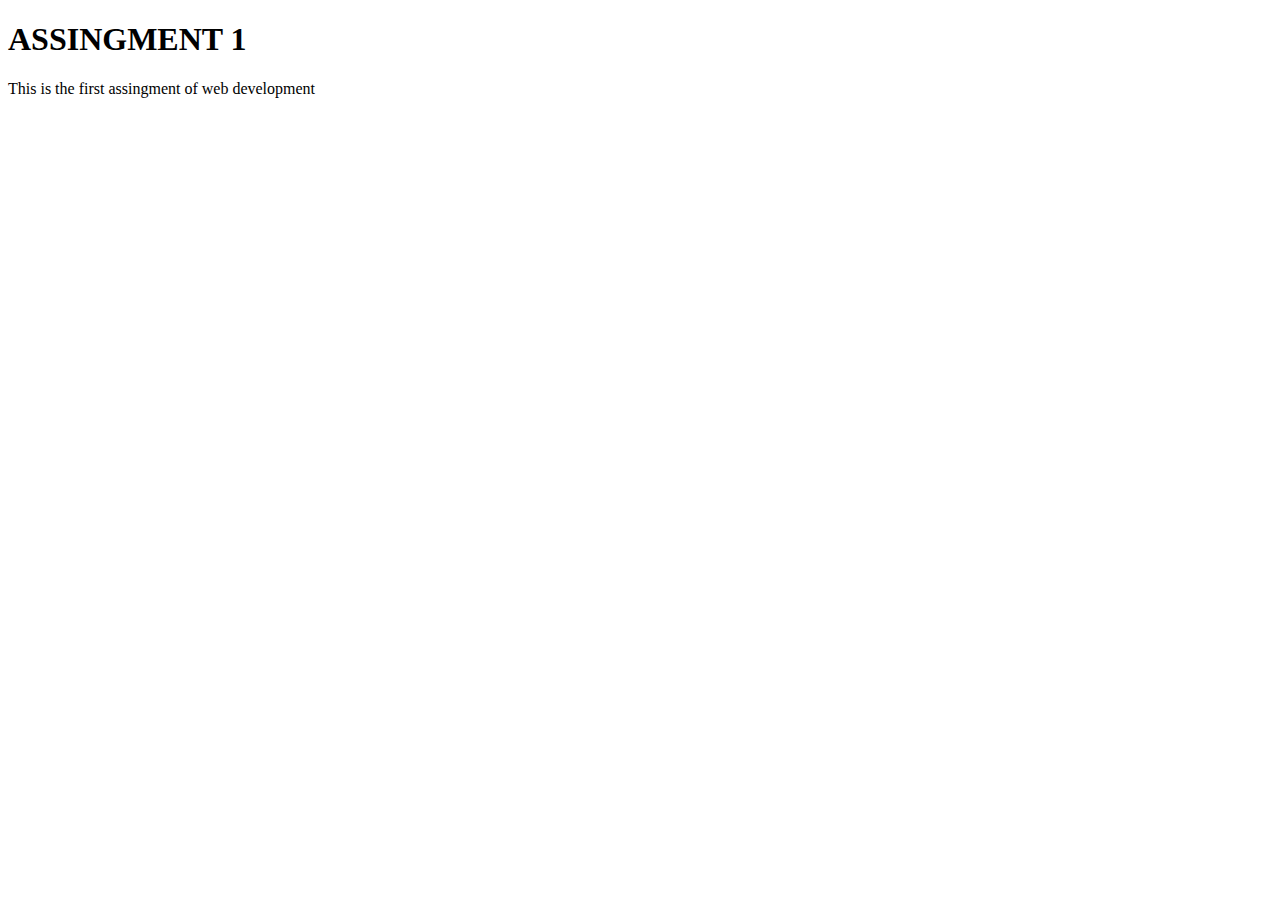
<file: index.html>
<!DOCTYPE html>
<html lang="en" dir="ltr">
    <head>
        <meta charset="utf-8">
        <title>
Welcome to my webpage
        </title>
    </head>
    <body>
        <h1>ASSINGMENT 1</h1>
<p> This is the first assingment of web development</p>
    </body>
</html>
</file>
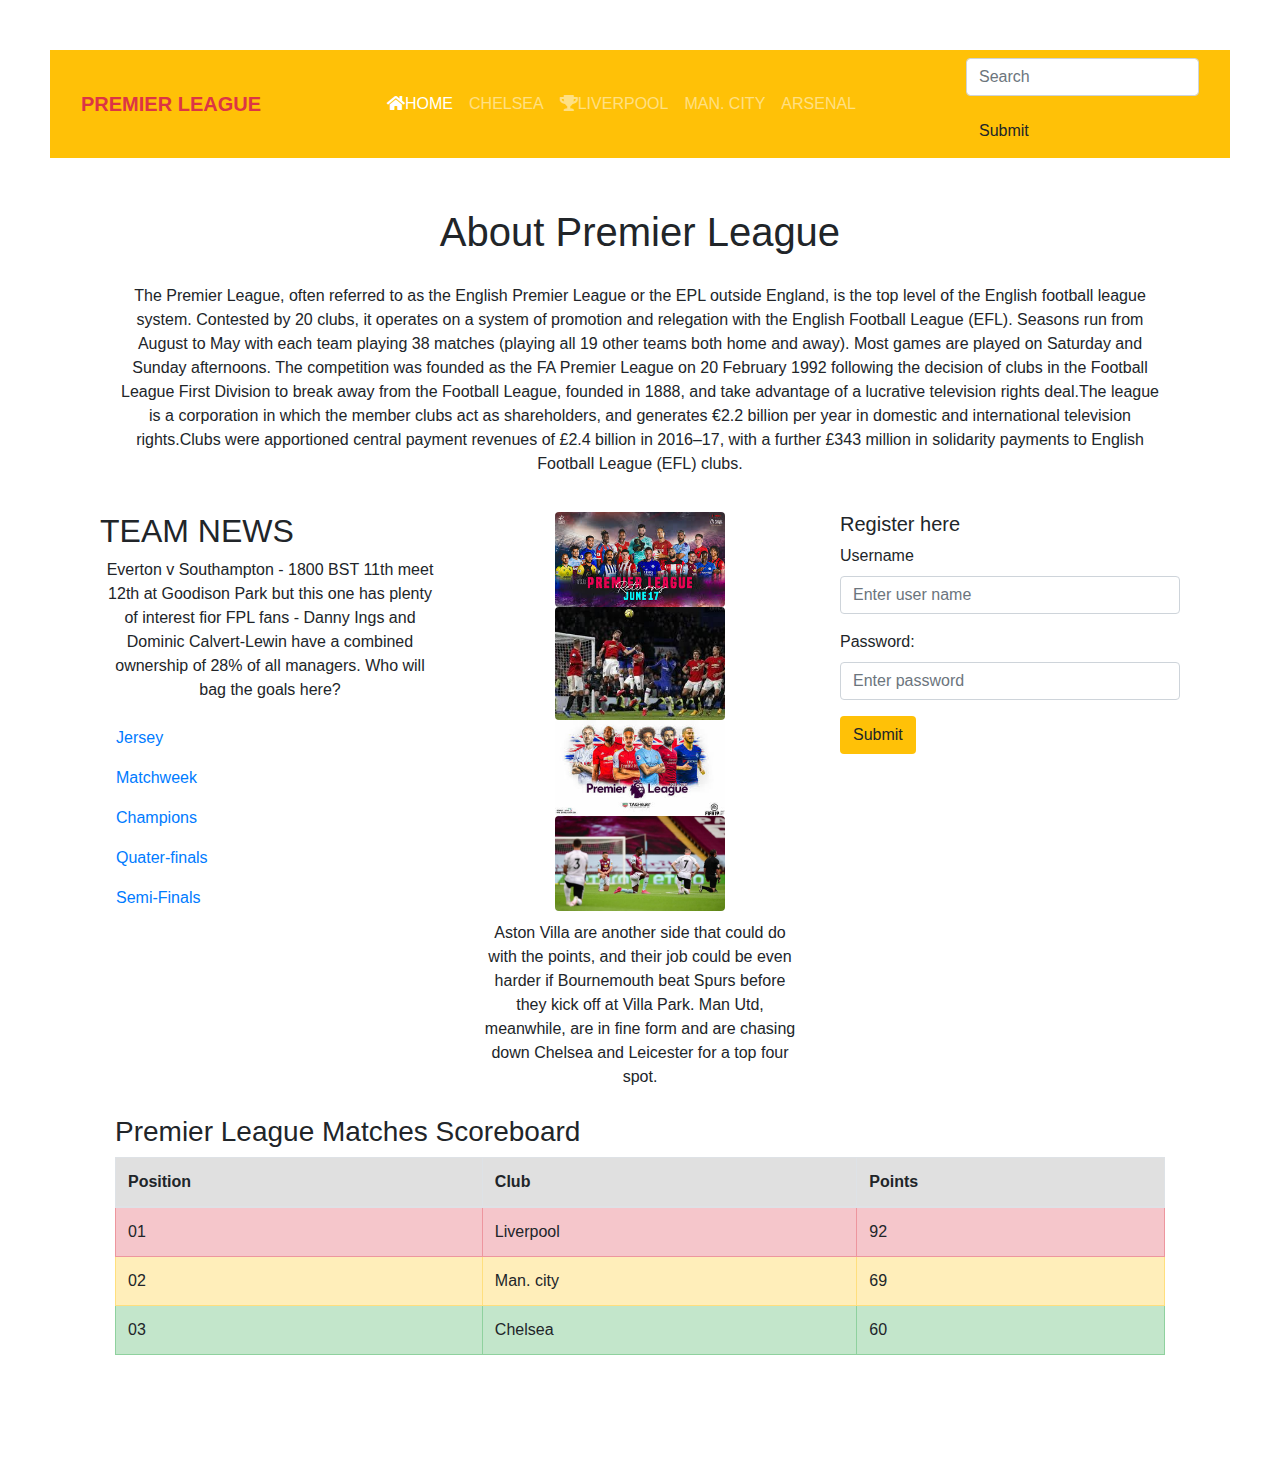
<file: assingment 2.1.html>
<!DOCTYPE html>
      <html>
      <head>
        <title>My page</title>
        <meta charset="utf-8">
        <meta name="viewport" content="width=device-width, initial-scale=1">
        <link rel="stylesheet" href="https://maxcdn.bootstrapcdn.com/bootstrap/4.5.0/css/bootstrap.min.css">
        <link rel="stylesheet" href="https://use.fontawesome.com/releases/v5.7.0/css/all.css">
      </head>
      <body class="text-body" style="padding: 50px;" >
        <div class="bgimg">
  <nav class="navbar navbar-expand-md bg-warning navbar-dark">
  <div class="container-fluid">
    <div class="navbar-header">
      <a class="navbar-brand text-danger font-weight-bold" href="#">PREMIER LEAGUE</a>
      <button class="navbar-toggler" type="button" data-toggle="collapse" data-target="#collapsenavbar"><span class="fa fa-bars"></span> </button>
    </div>
    <ul class="nav navbar-nav">
      <li class="active"><a class="nav-link" href="#"><span class="fa fa-home"></span>HOME</a>
      	</li>
      <li><a class="nav-link" href="https://www.chelseafc.com/en"><span class="fa fa-futbol-o"></span>CHELSEA</a></li>
      <li><a class="nav-link" href="https://www.liverpoolfc.com/"><span class="fa fa-trophy"></span>LIVERPOOL</a></li>
      <li><a class="nav-link" href="https://www.mancity.com/"><span class="fa fa-futbol-o"></span>MAN. CITY</a></li>
      <li><a class="nav-link" href="https://www.arsenal.com/"><span class="fa fa-futbol-o"></span>ARSENAL</a></li>
    </ul>
  
    <form class="navbar-form navbar-left" action="https://www.google.com/">
      <div class="form-group">
        <input type="text-warning" class="form-control" placeholder="Search">
      </div>
      <button type="submit" class="btn btn-default">Submit</button>
    </form>
  </div>
</nav>
</div>

     <div class="container-fluid" style="padding: 50px">
      <div class="row">
        <div class="col-md-12"> 
          <h1 align="center">About Premier League</h1>
          <p class="text-center" style="padding: 20px">
            The Premier League, often referred to as the English Premier League or the EPL outside England, is the top level of the English football league system. Contested by 20 clubs, it operates on a system of promotion and relegation with the English Football League (EFL). Seasons run from August to May with each team playing 38 matches (playing all 19 other teams both home and away). Most games are played on Saturday and Sunday afternoons.
The competition was founded as the FA Premier League on 20 February 1992 following the decision of clubs in the Football League First Division to break away from the Football League, founded in 1888, and take advantage of a lucrative television rights deal.The league is a corporation in which the member clubs act as shareholders, and generates €2.2 billion per year in domestic and international television rights.Clubs were apportioned central payment revenues of £2.4 billion in 2016–17, with a further £343 million in solidarity payments to English Football League (EFL) clubs.
          </p>
        </div>

        <div class="col-lg-4"><h2>TEAM NEWS</h2>
          <p class="text-center">
        Everton v Southampton - 1800 BST
11th meet 12th at Goodison Park but this one has plenty of interest fior FPL fans - Danny Ings and Dominic Calvert-Lewin have a combined ownership of 28% of all managers. Who will bag the goals here?</p>
          <ul class="nav flex-column">
            <li class="nav-item">
              <a class="nav-link" href="#">Jersey</a>
            </li>
            <li class="nav-item">
              <a class="nav-link" href="#">Matchweek</a>
            </li>
            <li class="nav-item">
              <a class="nav-link" href="#">Champions</a>
            </li>
            <li class="nav-item">
              <a class="nav-link" href="#">Quater-finals</a>
            </li>
            <li class="nav-item">
              <a class="nav-link" href="#">Semi-Finals</a>
            </li>
          </ul>
        </div>

        <div class="col-lg-4">
          <div class="text-center">
            <img src="img/6.jpg" class="rounded" height="50%" width="50%" alt="image">
 <img src="img/2.jpg" class="rounded" height="50%" width="50%" alt="image">
 <img src="img/5.jpg" class="rounded" height="50%" width="50%" alt="image">
 <img src="img/1.jpg" class="rounded" height="50%" width="50%" alt="image">
          </div>
          <p  style="padding: 10px" class="text-center"> Aston Villa are another side that could do with the points, and their job could be even harder if Bournemouth beat Spurs before they kick off at Villa Park. Man Utd, meanwhile, are in fine form and are chasing down Chelsea and Leicester for a top four spot.</p>
        </div>
        <div class="col-lg-4">
          <h5>Register here</h5>
          <form action="#">
            <div class="form-group">
              <label for="uname">Username</label>
              <input type="uname" class="form-control" placeholder="Enter user name" id="uname">
            </div>
            <div class="form-group">
              <label for="pwd">Password:</label>
              <input type="password" class="form-control" placeholder="Enter password" id="pwd">
            </div>
            <button type="submit" class="btn bg-warning">Submit</button>
          </form>
        </div>  
      </div>
<div class="container table-responsive">
		<h3>Premier League Matches Scoreboard</h3>
		<table class ="table table-bordered table-striped table-hover">
			<thread class="thread-dark">
				<tr class="table-active">
					<th>Position</th>
					<th>Club</th>
					<th>Points</th>
				</tr>
			</thread>
			<tbody>
			<tr class="table-danger">
				<td>01</td>
				<td>Liverpool</td>
				<td>92</td>
			</tr>
			<tr class="table-warning">
				<td>02</td>
				<td>Man. city</td>
				<td>69</td>
			</tr>
			<tr class="table-success">
				<td>03</td>
				<td>Chelsea</td>
				<td>60</td>
			</tr>
		</tbody>
		</table>
       </div>

    </body>
    </html>
</file>
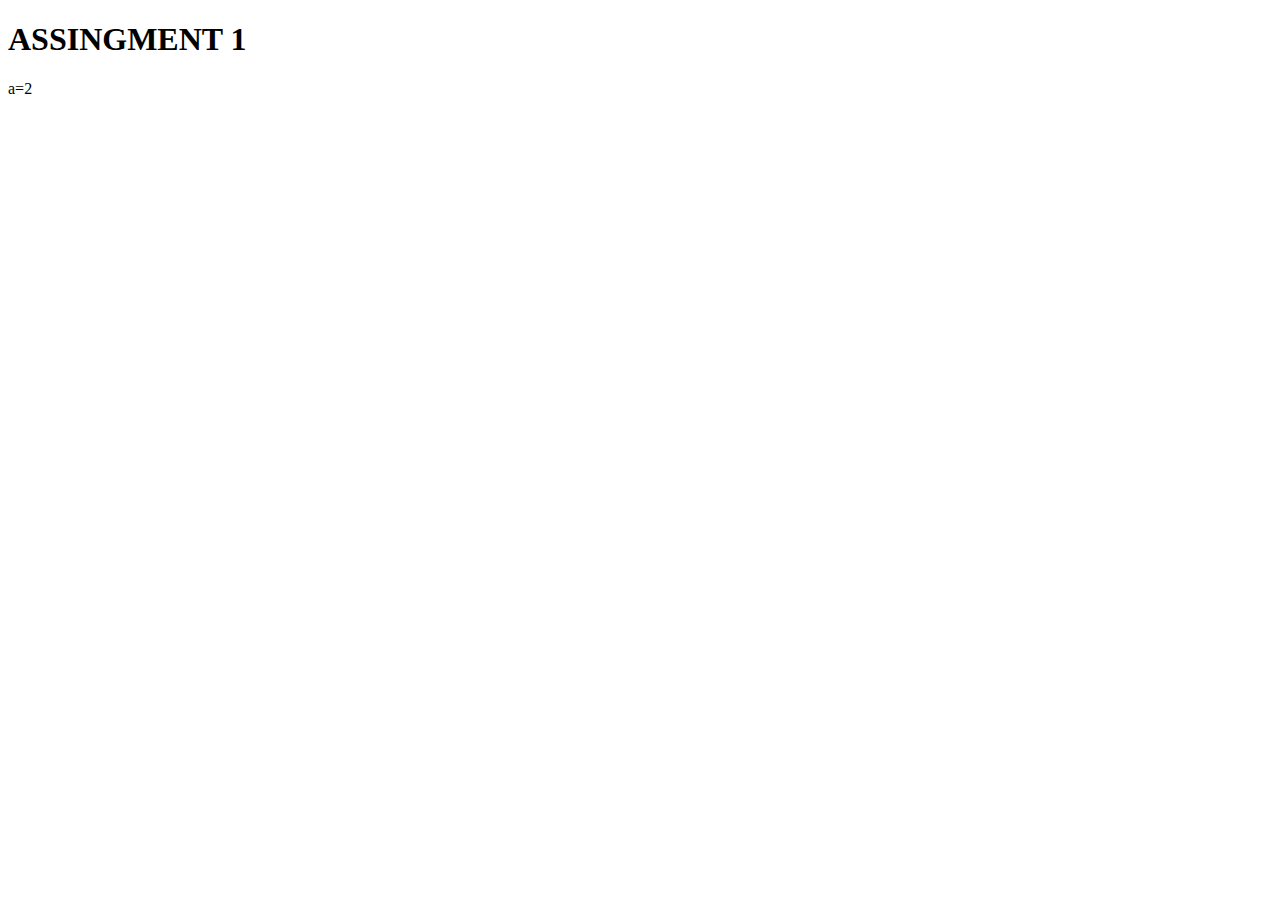
<file: index1.html>
<!DOCTYPE html>
<html lang="en" dir="ltr">
    <head>
        <meta charset="utf-8">
        <title>
Welcome to my webpage
        </title>
    </head>
    <body>
        <h1>ASSINGMENT 1</h1>
        a=2
    </body>
</html>
</file>
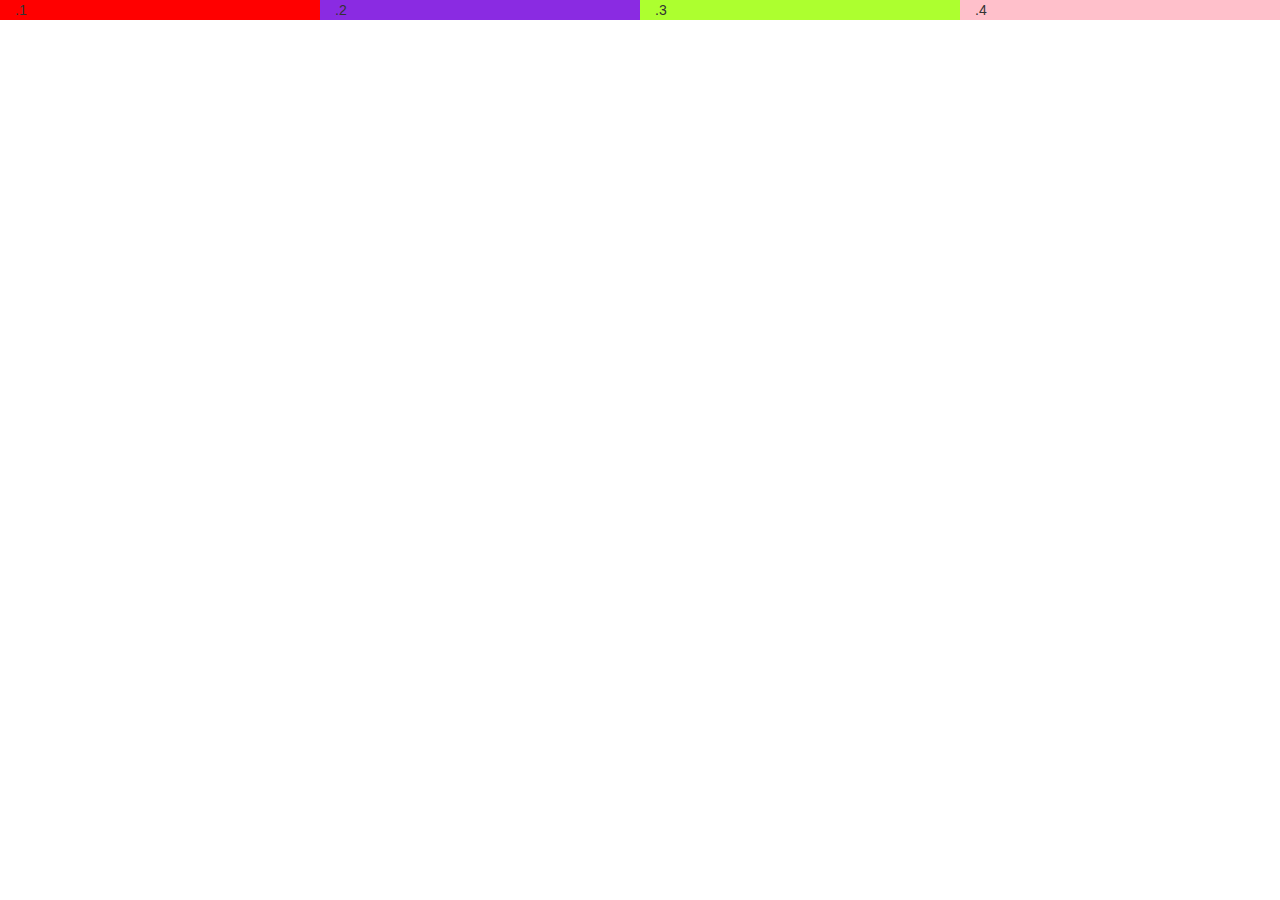
<file: pracs1.html>
<!DOCTYPE html>
<html lang="en">
<head>
<title>
practice
</title>
<meta charset="utf-8">
<meta name="viewport">
<!-- Latest compiled and minified CSS -->
<link rel="stylesheet" href="https://maxcdn.bootstrapcdn.com/bootstrap/3.4.1/css/bootstrap.min.css">

<!-- jQuery library -->
<script src="https://ajax.googleapis.com/ajax/libs/jquery/3.5.1/jquery.min.js"></script>

<!-- Latest compiled JavaScript -->
<script src="https://maxcdn.bootstrapcdn.com/bootstrap/3.4.1/js/bootstrap.min.js"></script>
</head>
<body>
    <div class="container-fluid">
<div class="row">
    <div class="col-md-3" style="background-color:red;">.1</div>
    <div class="col-md-3" style="background-color:blueviolet;">.2</div>
    <div class="col-md-3" style="background-color:greenyellow;">.3</div>
    <div class="col-md-3" style="background-color:pink;">.4</div>
</div>
</div>
</body>
</html>
</file>
